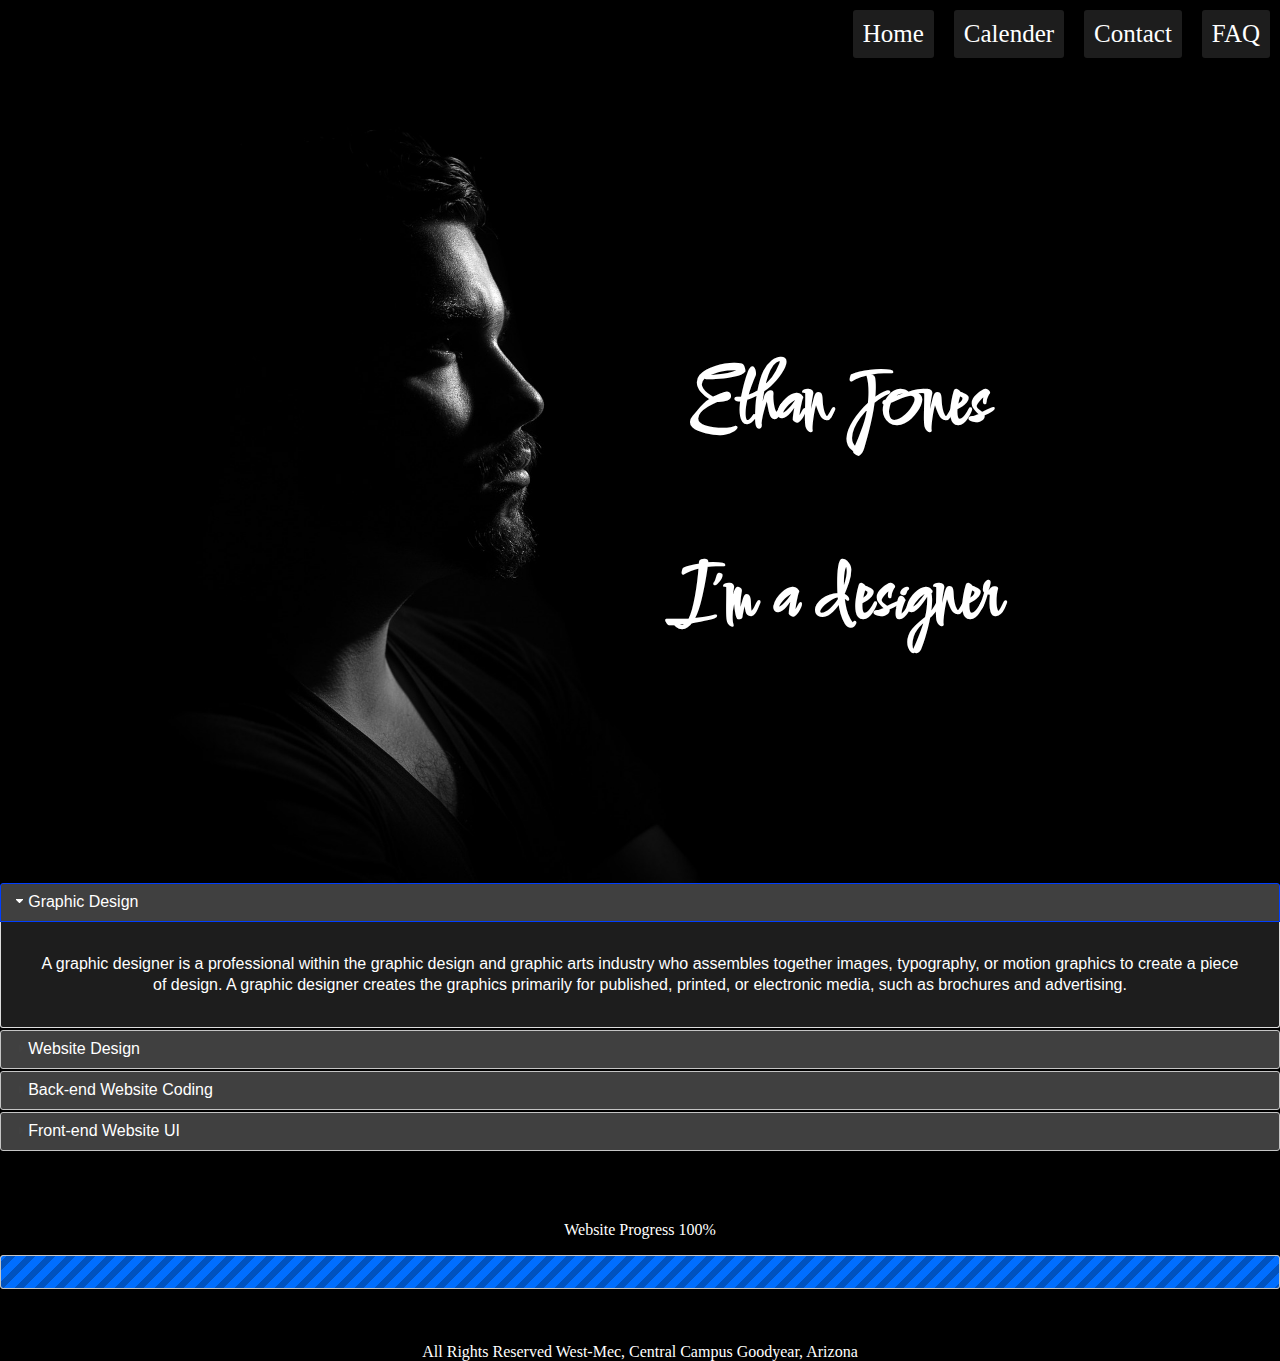
<file: index.html>
<!DOCTYPE html>
<html lang="en">
<head>
    <link rel="stylesheet" href="jquery-ui/jquery-ui.min.css">
    <link rel="stylesheet" href="jquery-ui/jquery-ui.structure.css">
    <link rel="stylesheet" href="jquery-ui/jquery-ui.theme.css">
    <link rel="stylesheet" href="jquery-ui/jquery-ui.css">
    <link rel="stylesheet" href="style.css">
    <link rel="preconnect" href="https://fonts.googleapis.com">
    <link rel="preconnect" href="https://fonts.gstatic.com" crossorigin>
    <link href="https://fonts.googleapis.com/css2?family=Comforter&display=swap" rel="stylesheet">
    <meta charset="UTF-8">
    <meta http-equiv="X-UA-Compatible" content="IE=edge">
    <meta name="viewport" content="width=device-width, initial-scale=1.0">
    <title>jQuery Practice Portfolio</title>
</head>
<body>
    <nav>
        <div class="flex-container">
            <div>Home</div>
            <div>Calender</div>
            <a href="second.html" target="_blank">Contact</a>
            <a href="third.html" target="_blank">FAQ</a>
        </div>
    </nav>

    <header>
        <img id="headerimg" src="man.jpg"/>
        <h1 id="heading1">I'm a designer</h1>
        <h2 id="heading2">Ethan Jones</h2>
    </header>

    <!--jQuery Accordion Widget-->
    <section id="sect">
        <div id="accordion">
            <h3 class="subheading">Graphic Design</h3>
            <div class="acbody">
              <p>
                A graphic designer is a professional within the graphic design and graphic arts industry who assembles together images, typography, or motion graphics to create a piece of design. A graphic designer creates the graphics primarily for published, printed, or electronic media, such as brochures and advertising.
              </p>
            </div>
            <h3 class="subheading">Website Design</h3>
            <div class="acbody">
              <p>
                Web design encompasses many different skills and disciplines in the production and maintenance of websites. The different areas of web design include web graphic design; user interface design; authoring, including standardised code and proprietary software; user experience design; and search engine optimization.
              </p>
            </div>
            <h3 class="subheading">Back-end Website Coding</h3>
            <div class="acbody">
              <p>
                The back-end is the code that runs on the server, that receives requests from the clients, and contains the logic to send the appropriate data back to the client. The back-end also includes the database, which will persistently store all of the data for the application.
              </p>
            </div>
            <h3 class="subheading">Front-end Website UI</h3>
            <div class="acbody">
              <p>
                Front-end web development is the development of the graphical user interface of a website, through the use of HTML, CSS, and JavaScript, so that users can view and interact with that website.
              </p>
            </div>
          </div>
    </section>
    
    <br>
    <br>
    <br>

    <p>Website Progress 100%</p>
    <div id="progressbar"></div>

    <br>
    <br>
    <br>
    
    <footer>All Rights Reserved
      West-Mec, Central Campus
      Goodyear, Arizona
    </footer>

</body>

<script src="js/jquery-3.6.0.js"></script>
  <script src="jquery-ui/jquery-ui.js"></script>
  <script>
  $( function() {
    $( "#accordion" ).accordion();
  } );

  $( function() {
    $( "#progressbar" ).progressbar({
      value: false
    });
  } );
  </script>
</html>
</file>
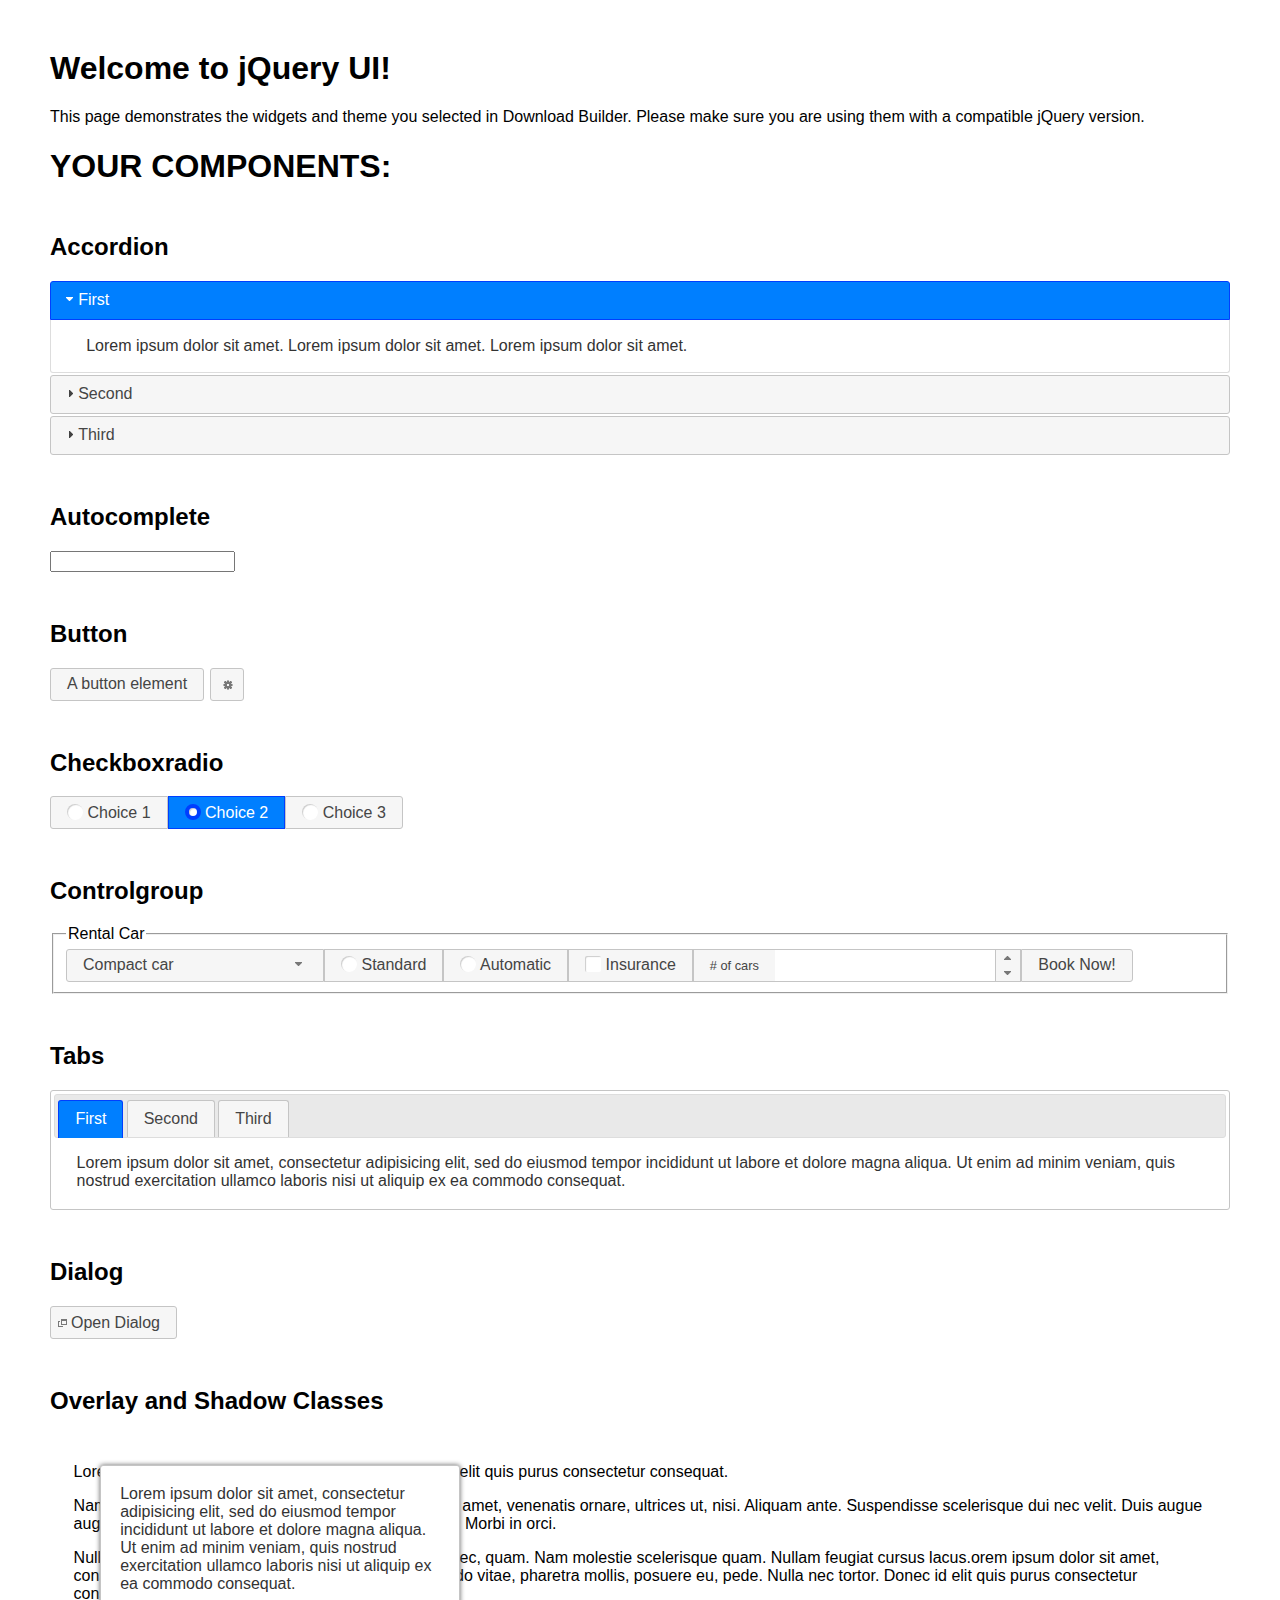
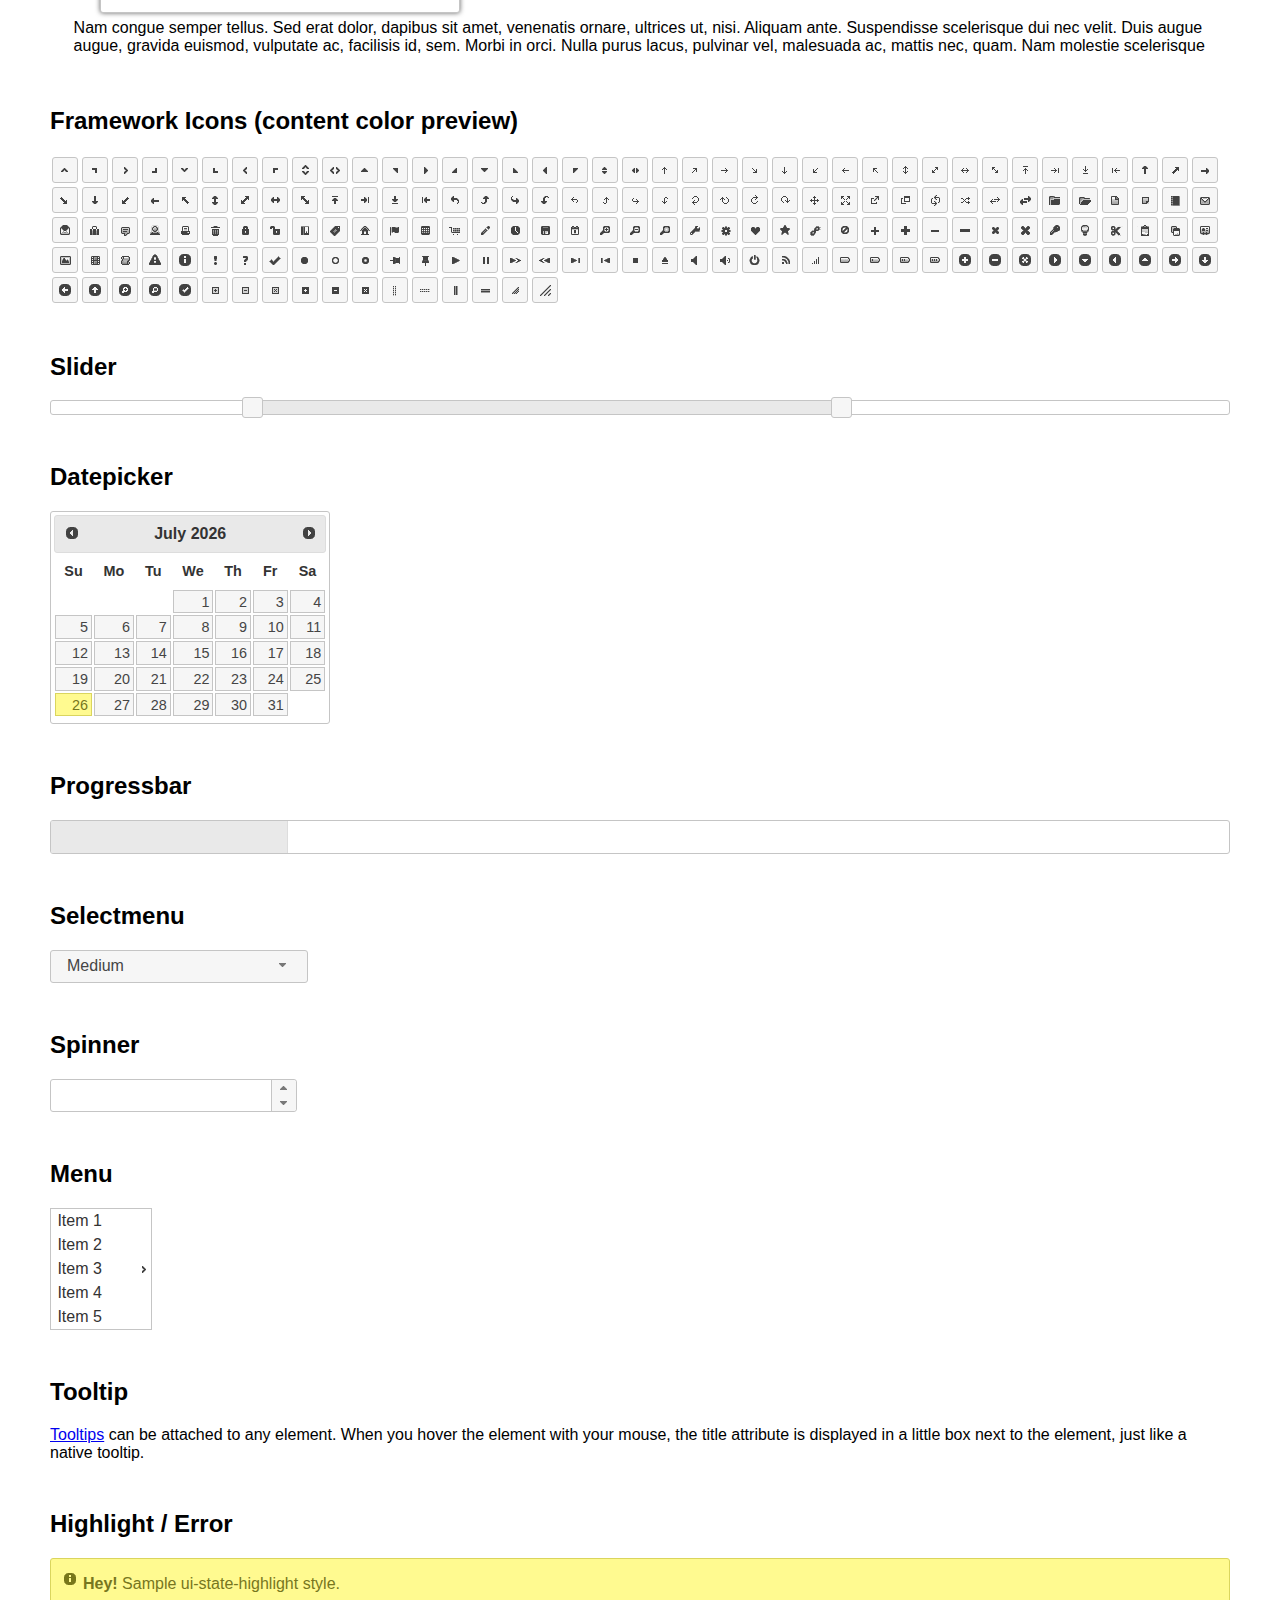
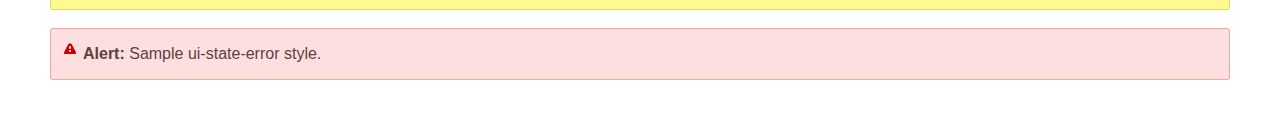
<file: jquery-ui/index.html>
<!doctype html>
<html lang="us">
<head>
	<meta charset="utf-8">
	<title>jQuery UI Example Page</title>
	<link href="jquery-ui.css" rel="stylesheet">
	<style>
	body{
		font-family: "Trebuchet MS", sans-serif;
		margin: 50px;
	}
	.demoHeaders {
		margin-top: 2em;
	}
	#dialog-link {
		padding: .4em 1em .4em 20px;
		text-decoration: none;
		position: relative;
	}
	#dialog-link span.ui-icon {
		margin: 0 5px 0 0;
		position: absolute;
		left: .2em;
		top: 50%;
		margin-top: -8px;
	}
	#icons {
		margin: 0;
		padding: 0;
	}
	#icons li {
		margin: 2px;
		position: relative;
		padding: 4px 0;
		cursor: pointer;
		float: left;
		list-style: none;
	}
	#icons span.ui-icon {
		float: left;
		margin: 0 4px;
	}
	.fakewindowcontain .ui-widget-overlay {
		position: absolute;
	}
	select {
		width: 200px;
	}
	</style>
</head>
<body>

<h1>Welcome to jQuery UI!</h1>

<div class="ui-widget">
	<p>This page demonstrates the widgets and theme you selected in Download Builder. Please make sure you are using them with a compatible jQuery version.</p>
</div>

<h1>YOUR COMPONENTS:</h1>

<!-- Accordion -->
<h2 class="demoHeaders">Accordion</h2>
<div id="accordion">
	<h3>First</h3>
	<div>Lorem ipsum dolor sit amet. Lorem ipsum dolor sit amet. Lorem ipsum dolor sit amet.</div>
	<h3>Second</h3>
	<div>Phasellus mattis tincidunt nibh.</div>
	<h3>Third</h3>
	<div>Nam dui erat, auctor a, dignissim quis.</div>
</div>

<!-- Autocomplete -->
<h2 class="demoHeaders">Autocomplete</h2>
<div>
	<input id="autocomplete" title="type &quot;a&quot;">
</div>

<!-- Button -->
<h2 class="demoHeaders">Button</h2>
<button id="button">A button element</button>
<button id="button-icon">An icon-only button</button>

<!-- Checkboxradio -->
<h2 class="demoHeaders">Checkboxradio</h2>
<form style="margin-top: 1em;">
	<div id="radioset">
		<input type="radio" id="radio1" name="radio"><label for="radio1">Choice 1</label>
		<input type="radio" id="radio2" name="radio" checked="checked"><label for="radio2">Choice 2</label>
		<input type="radio" id="radio3" name="radio"><label for="radio3">Choice 3</label>
	</div>
</form>

<!-- Controlgroup -->
<h2 class="demoHeaders">Controlgroup</h2>
<fieldset>
	<legend>Rental Car</legend>
	<div id="controlgroup">
		<select id="car-type">
			<option>Compact car</option>
			<option>Midsize car</option>
			<option>Full size car</option>
			<option>SUV</option>
			<option>Luxury</option>
			<option>Truck</option>
			<option>Van</option>
		</select>
		<label for="transmission-standard">Standard</label>
		<input type="radio" name="transmission" id="transmission-standard">
		<label for="transmission-automatic">Automatic</label>
		<input type="radio" name="transmission" id="transmission-automatic">
		<label for="insurance">Insurance</label>
		<input type="checkbox" name="insurance" id="insurance">
		<label for="horizontal-spinner" class="ui-controlgroup-label"># of cars</label>
		<input id="horizontal-spinner" class="ui-spinner-input">
		<button>Book Now!</button>
	</div>
</fieldset>

<!-- Tabs -->
<h2 class="demoHeaders">Tabs</h2>
<div id="tabs">
	<ul>
		<li><a href="#tabs-1">First</a></li>
		<li><a href="#tabs-2">Second</a></li>
		<li><a href="#tabs-3">Third</a></li>
	</ul>
	<div id="tabs-1">Lorem ipsum dolor sit amet, consectetur adipisicing elit, sed do eiusmod tempor incididunt ut labore et dolore magna aliqua. Ut enim ad minim veniam, quis nostrud exercitation ullamco laboris nisi ut aliquip ex ea commodo consequat.</div>
	<div id="tabs-2">Phasellus mattis tincidunt nibh. Cras orci urna, blandit id, pretium vel, aliquet ornare, felis. Maecenas scelerisque sem non nisl. Fusce sed lorem in enim dictum bibendum.</div>
	<div id="tabs-3">Nam dui erat, auctor a, dignissim quis, sollicitudin eu, felis. Pellentesque nisi urna, interdum eget, sagittis et, consequat vestibulum, lacus. Mauris porttitor ullamcorper augue.</div>
</div>

<h2 class="demoHeaders">Dialog</h2>
<p>
	<button id="dialog-link" class="ui-button ui-corner-all ui-widget">
		<span class="ui-icon ui-icon-newwin"></span>Open Dialog
	</button>
</p>

<h2 class="demoHeaders">Overlay and Shadow Classes</h2>
<div style="position: relative; width: 96%; height: 200px; padding:1% 2%; overflow:hidden;" class="fakewindowcontain">
	<p>Lorem ipsum dolor sit amet,  Nulla nec tortor. Donec id elit quis purus consectetur consequat. </p><p>Nam congue semper tellus. Sed erat dolor, dapibus sit amet, venenatis ornare, ultrices ut, nisi. Aliquam ante. Suspendisse scelerisque dui nec velit. Duis augue augue, gravida euismod, vulputate ac, facilisis id, sem. Morbi in orci. </p><p>Nulla purus lacus, pulvinar vel, malesuada ac, mattis nec, quam. Nam molestie scelerisque quam. Nullam feugiat cursus lacus.orem ipsum dolor sit amet, consectetur adipiscing elit. Donec libero risus, commodo vitae, pharetra mollis, posuere eu, pede. Nulla nec tortor. Donec id elit quis purus consectetur consequat. </p><p>Nam congue semper tellus. Sed erat dolor, dapibus sit amet, venenatis ornare, ultrices ut, nisi. Aliquam ante. Suspendisse scelerisque dui nec velit. Duis augue augue, gravida euismod, vulputate ac, facilisis id, sem. Morbi in orci. Nulla purus lacus, pulvinar vel, malesuada ac, mattis nec, quam. Nam molestie scelerisque quam. </p><p>Nullam feugiat cursus lacus.orem ipsum dolor sit amet, consectetur adipiscing elit. Donec libero risus, commodo vitae, pharetra mollis, posuere eu, pede. Nulla nec tortor. Donec id elit quis purus consectetur consequat. Nam congue semper tellus. Sed erat dolor, dapibus sit amet, venenatis ornare, ultrices ut, nisi. Aliquam ante. </p><p>Suspendisse scelerisque dui nec velit. Duis augue augue, gravida euismod, vulputate ac, facilisis id, sem. Morbi in orci. Nulla purus lacus, pulvinar vel, malesuada ac, mattis nec, quam. Nam molestie scelerisque quam. Nullam feugiat cursus lacus.orem ipsum dolor sit amet, consectetur adipiscing elit. Donec libero risus, commodo vitae, pharetra mollis, posuere eu, pede. Nulla nec tortor. Donec id elit quis purus consectetur consequat. Nam congue semper tellus. Sed erat dolor, dapibus sit amet, venenatis ornare, ultrices ut, nisi. </p>

	<!-- ui-dialog -->
	<div class="ui-widget-overlay ui-front"></div>
	<div style="position: absolute; width: 320px; left: 50px; top: 30px; padding: 1.2em" class="ui-widget ui-front ui-widget-content ui-corner-all ui-widget-shadow">
		Lorem ipsum dolor sit amet, consectetur adipisicing elit, sed do eiusmod tempor incididunt ut labore et dolore magna aliqua. Ut enim ad minim veniam, quis nostrud exercitation ullamco laboris nisi ut aliquip ex ea commodo consequat.
	</div>

</div>

<!-- ui-dialog -->
<div id="dialog" title="Dialog Title">
	<p>Lorem ipsum dolor sit amet, consectetur adipisicing elit, sed do eiusmod tempor incididunt ut labore et dolore magna aliqua. Ut enim ad minim veniam, quis nostrud exercitation ullamco laboris nisi ut aliquip ex ea commodo consequat.</p>
</div>


<h2 class="demoHeaders">Framework Icons (content color preview)</h2>
<ul id="icons" class="ui-widget ui-helper-clearfix">
	<li class="ui-state-default ui-corner-all" title=".ui-icon-caret-1-n"><span class="ui-icon ui-icon-caret-1-n"></span></li>
	<li class="ui-state-default ui-corner-all" title=".ui-icon-caret-1-ne"><span class="ui-icon ui-icon-caret-1-ne"></span></li>
	<li class="ui-state-default ui-corner-all" title=".ui-icon-caret-1-e"><span class="ui-icon ui-icon-caret-1-e"></span></li>
	<li class="ui-state-default ui-corner-all" title=".ui-icon-caret-1-se"><span class="ui-icon ui-icon-caret-1-se"></span></li>
	<li class="ui-state-default ui-corner-all" title=".ui-icon-caret-1-s"><span class="ui-icon ui-icon-caret-1-s"></span></li>
	<li class="ui-state-default ui-corner-all" title=".ui-icon-caret-1-sw"><span class="ui-icon ui-icon-caret-1-sw"></span></li>
	<li class="ui-state-default ui-corner-all" title=".ui-icon-caret-1-w"><span class="ui-icon ui-icon-caret-1-w"></span></li>
	<li class="ui-state-default ui-corner-all" title=".ui-icon-caret-1-nw"><span class="ui-icon ui-icon-caret-1-nw"></span></li>
	<li class="ui-state-default ui-corner-all" title=".ui-icon-caret-2-n-s"><span class="ui-icon ui-icon-caret-2-n-s"></span></li>
	<li class="ui-state-default ui-corner-all" title=".ui-icon-caret-2-e-w"><span class="ui-icon ui-icon-caret-2-e-w"></span></li>
	<li class="ui-state-default ui-corner-all" title=".ui-icon-triangle-1-n"><span class="ui-icon ui-icon-triangle-1-n"></span></li>
	<li class="ui-state-default ui-corner-all" title=".ui-icon-triangle-1-ne"><span class="ui-icon ui-icon-triangle-1-ne"></span></li>
	<li class="ui-state-default ui-corner-all" title=".ui-icon-triangle-1-e"><span class="ui-icon ui-icon-triangle-1-e"></span></li>
	<li class="ui-state-default ui-corner-all" title=".ui-icon-triangle-1-se"><span class="ui-icon ui-icon-triangle-1-se"></span></li>
	<li class="ui-state-default ui-corner-all" title=".ui-icon-triangle-1-s"><span class="ui-icon ui-icon-triangle-1-s"></span></li>
	<li class="ui-state-default ui-corner-all" title=".ui-icon-triangle-1-sw"><span class="ui-icon ui-icon-triangle-1-sw"></span></li>
	<li class="ui-state-default ui-corner-all" title=".ui-icon-triangle-1-w"><span class="ui-icon ui-icon-triangle-1-w"></span></li>
	<li class="ui-state-default ui-corner-all" title=".ui-icon-triangle-1-nw"><span class="ui-icon ui-icon-triangle-1-nw"></span></li>
	<li class="ui-state-default ui-corner-all" title=".ui-icon-triangle-2-n-s"><span class="ui-icon ui-icon-triangle-2-n-s"></span></li>
	<li class="ui-state-default ui-corner-all" title=".ui-icon-triangle-2-e-w"><span class="ui-icon ui-icon-triangle-2-e-w"></span></li>
	<li class="ui-state-default ui-corner-all" title=".ui-icon-arrow-1-n"><span class="ui-icon ui-icon-arrow-1-n"></span></li>
	<li class="ui-state-default ui-corner-all" title=".ui-icon-arrow-1-ne"><span class="ui-icon ui-icon-arrow-1-ne"></span></li>
	<li class="ui-state-default ui-corner-all" title=".ui-icon-arrow-1-e"><span class="ui-icon ui-icon-arrow-1-e"></span></li>
	<li class="ui-state-default ui-corner-all" title=".ui-icon-arrow-1-se"><span class="ui-icon ui-icon-arrow-1-se"></span></li>
	<li class="ui-state-default ui-corner-all" title=".ui-icon-arrow-1-s"><span class="ui-icon ui-icon-arrow-1-s"></span></li>
	<li class="ui-state-default ui-corner-all" title=".ui-icon-arrow-1-sw"><span class="ui-icon ui-icon-arrow-1-sw"></span></li>
	<li class="ui-state-default ui-corner-all" title=".ui-icon-arrow-1-w"><span class="ui-icon ui-icon-arrow-1-w"></span></li>
	<li class="ui-state-default ui-corner-all" title=".ui-icon-arrow-1-nw"><span class="ui-icon ui-icon-arrow-1-nw"></span></li>
	<li class="ui-state-default ui-corner-all" title=".ui-icon-arrow-2-n-s"><span class="ui-icon ui-icon-arrow-2-n-s"></span></li>
	<li class="ui-state-default ui-corner-all" title=".ui-icon-arrow-2-ne-sw"><span class="ui-icon ui-icon-arrow-2-ne-sw"></span></li>
	<li class="ui-state-default ui-corner-all" title=".ui-icon-arrow-2-e-w"><span class="ui-icon ui-icon-arrow-2-e-w"></span></li>
	<li class="ui-state-default ui-corner-all" title=".ui-icon-arrow-2-se-nw"><span class="ui-icon ui-icon-arrow-2-se-nw"></span></li>
	<li class="ui-state-default ui-corner-all" title=".ui-icon-arrowstop-1-n"><span class="ui-icon ui-icon-arrowstop-1-n"></span></li>
	<li class="ui-state-default ui-corner-all" title=".ui-icon-arrowstop-1-e"><span class="ui-icon ui-icon-arrowstop-1-e"></span></li>
	<li class="ui-state-default ui-corner-all" title=".ui-icon-arrowstop-1-s"><span class="ui-icon ui-icon-arrowstop-1-s"></span></li>
	<li class="ui-state-default ui-corner-all" title=".ui-icon-arrowstop-1-w"><span class="ui-icon ui-icon-arrowstop-1-w"></span></li>
	<li class="ui-state-default ui-corner-all" title=".ui-icon-arrowthick-1-n"><span class="ui-icon ui-icon-arrowthick-1-n"></span></li>
	<li class="ui-state-default ui-corner-all" title=".ui-icon-arrowthick-1-ne"><span class="ui-icon ui-icon-arrowthick-1-ne"></span></li>
	<li class="ui-state-default ui-corner-all" title=".ui-icon-arrowthick-1-e"><span class="ui-icon ui-icon-arrowthick-1-e"></span></li>
	<li class="ui-state-default ui-corner-all" title=".ui-icon-arrowthick-1-se"><span class="ui-icon ui-icon-arrowthick-1-se"></span></li>
	<li class="ui-state-default ui-corner-all" title=".ui-icon-arrowthick-1-s"><span class="ui-icon ui-icon-arrowthick-1-s"></span></li>
	<li class="ui-state-default ui-corner-all" title=".ui-icon-arrowthick-1-sw"><span class="ui-icon ui-icon-arrowthick-1-sw"></span></li>
	<li class="ui-state-default ui-corner-all" title=".ui-icon-arrowthick-1-w"><span class="ui-icon ui-icon-arrowthick-1-w"></span></li>
	<li class="ui-state-default ui-corner-all" title=".ui-icon-arrowthick-1-nw"><span class="ui-icon ui-icon-arrowthick-1-nw"></span></li>
	<li class="ui-state-default ui-corner-all" title=".ui-icon-arrowthick-2-n-s"><span class="ui-icon ui-icon-arrowthick-2-n-s"></span></li>
	<li class="ui-state-default ui-corner-all" title=".ui-icon-arrowthick-2-ne-sw"><span class="ui-icon ui-icon-arrowthick-2-ne-sw"></span></li>
	<li class="ui-state-default ui-corner-all" title=".ui-icon-arrowthick-2-e-w"><span class="ui-icon ui-icon-arrowthick-2-e-w"></span></li>
	<li class="ui-state-default ui-corner-all" title=".ui-icon-arrowthick-2-se-nw"><span class="ui-icon ui-icon-arrowthick-2-se-nw"></span></li>
	<li class="ui-state-default ui-corner-all" title=".ui-icon-arrowthickstop-1-n"><span class="ui-icon ui-icon-arrowthickstop-1-n"></span></li>
	<li class="ui-state-default ui-corner-all" title=".ui-icon-arrowthickstop-1-e"><span class="ui-icon ui-icon-arrowthickstop-1-e"></span></li>
	<li class="ui-state-default ui-corner-all" title=".ui-icon-arrowthickstop-1-s"><span class="ui-icon ui-icon-arrowthickstop-1-s"></span></li>
	<li class="ui-state-default ui-corner-all" title=".ui-icon-arrowthickstop-1-w"><span class="ui-icon ui-icon-arrowthickstop-1-w"></span></li>
	<li class="ui-state-default ui-corner-all" title=".ui-icon-arrowreturnthick-1-w"><span class="ui-icon ui-icon-arrowreturnthick-1-w"></span></li>
	<li class="ui-state-default ui-corner-all" title=".ui-icon-arrowreturnthick-1-n"><span class="ui-icon ui-icon-arrowreturnthick-1-n"></span></li>
	<li class="ui-state-default ui-corner-all" title=".ui-icon-arrowreturnthick-1-e"><span class="ui-icon ui-icon-arrowreturnthick-1-e"></span></li>
	<li class="ui-state-default ui-corner-all" title=".ui-icon-arrowreturnthick-1-s"><span class="ui-icon ui-icon-arrowreturnthick-1-s"></span></li>
	<li class="ui-state-default ui-corner-all" title=".ui-icon-arrowreturn-1-w"><span class="ui-icon ui-icon-arrowreturn-1-w"></span></li>
	<li class="ui-state-default ui-corner-all" title=".ui-icon-arrowreturn-1-n"><span class="ui-icon ui-icon-arrowreturn-1-n"></span></li>
	<li class="ui-state-default ui-corner-all" title=".ui-icon-arrowreturn-1-e"><span class="ui-icon ui-icon-arrowreturn-1-e"></span></li>
	<li class="ui-state-default ui-corner-all" title=".ui-icon-arrowreturn-1-s"><span class="ui-icon ui-icon-arrowreturn-1-s"></span></li>
	<li class="ui-state-default ui-corner-all" title=".ui-icon-arrowrefresh-1-w"><span class="ui-icon ui-icon-arrowrefresh-1-w"></span></li>
	<li class="ui-state-default ui-corner-all" title=".ui-icon-arrowrefresh-1-n"><span class="ui-icon ui-icon-arrowrefresh-1-n"></span></li>
	<li class="ui-state-default ui-corner-all" title=".ui-icon-arrowrefresh-1-e"><span class="ui-icon ui-icon-arrowrefresh-1-e"></span></li>
	<li class="ui-state-default ui-corner-all" title=".ui-icon-arrowrefresh-1-s"><span class="ui-icon ui-icon-arrowrefresh-1-s"></span></li>
	<li class="ui-state-default ui-corner-all" title=".ui-icon-arrow-4"><span class="ui-icon ui-icon-arrow-4"></span></li>
	<li class="ui-state-default ui-corner-all" title=".ui-icon-arrow-4-diag"><span class="ui-icon ui-icon-arrow-4-diag"></span></li>
	<li class="ui-state-default ui-corner-all" title=".ui-icon-extlink"><span class="ui-icon ui-icon-extlink"></span></li>
	<li class="ui-state-default ui-corner-all" title=".ui-icon-newwin"><span class="ui-icon ui-icon-newwin"></span></li>
	<li class="ui-state-default ui-corner-all" title=".ui-icon-refresh"><span class="ui-icon ui-icon-refresh"></span></li>
	<li class="ui-state-default ui-corner-all" title=".ui-icon-shuffle"><span class="ui-icon ui-icon-shuffle"></span></li>
	<li class="ui-state-default ui-corner-all" title=".ui-icon-transfer-e-w"><span class="ui-icon ui-icon-transfer-e-w"></span></li>
	<li class="ui-state-default ui-corner-all" title=".ui-icon-transferthick-e-w"><span class="ui-icon ui-icon-transferthick-e-w"></span></li>
	<li class="ui-state-default ui-corner-all" title=".ui-icon-folder-collapsed"><span class="ui-icon ui-icon-folder-collapsed"></span></li>
	<li class="ui-state-default ui-corner-all" title=".ui-icon-folder-open"><span class="ui-icon ui-icon-folder-open"></span></li>
	<li class="ui-state-default ui-corner-all" title=".ui-icon-document"><span class="ui-icon ui-icon-document"></span></li>
	<li class="ui-state-default ui-corner-all" title=".ui-icon-document-b"><span class="ui-icon ui-icon-document-b"></span></li>
	<li class="ui-state-default ui-corner-all" title=".ui-icon-note"><span class="ui-icon ui-icon-note"></span></li>
	<li class="ui-state-default ui-corner-all" title=".ui-icon-mail-closed"><span class="ui-icon ui-icon-mail-closed"></span></li>
	<li class="ui-state-default ui-corner-all" title=".ui-icon-mail-open"><span class="ui-icon ui-icon-mail-open"></span></li>
	<li class="ui-state-default ui-corner-all" title=".ui-icon-suitcase"><span class="ui-icon ui-icon-suitcase"></span></li>
	<li class="ui-state-default ui-corner-all" title=".ui-icon-comment"><span class="ui-icon ui-icon-comment"></span></li>
	<li class="ui-state-default ui-corner-all" title=".ui-icon-person"><span class="ui-icon ui-icon-person"></span></li>
	<li class="ui-state-default ui-corner-all" title=".ui-icon-print"><span class="ui-icon ui-icon-print"></span></li>
	<li class="ui-state-default ui-corner-all" title=".ui-icon-trash"><span class="ui-icon ui-icon-trash"></span></li>
	<li class="ui-state-default ui-corner-all" title=".ui-icon-locked"><span class="ui-icon ui-icon-locked"></span></li>
	<li class="ui-state-default ui-corner-all" title=".ui-icon-unlocked"><span class="ui-icon ui-icon-unlocked"></span></li>
	<li class="ui-state-default ui-corner-all" title=".ui-icon-bookmark"><span class="ui-icon ui-icon-bookmark"></span></li>
	<li class="ui-state-default ui-corner-all" title=".ui-icon-tag"><span class="ui-icon ui-icon-tag"></span></li>
	<li class="ui-state-default ui-corner-all" title=".ui-icon-home"><span class="ui-icon ui-icon-home"></span></li>
	<li class="ui-state-default ui-corner-all" title=".ui-icon-flag"><span class="ui-icon ui-icon-flag"></span></li>
	<li class="ui-state-default ui-corner-all" title=".ui-icon-calculator"><span class="ui-icon ui-icon-calculator"></span></li>
	<li class="ui-state-default ui-corner-all" title=".ui-icon-cart"><span class="ui-icon ui-icon-cart"></span></li>
	<li class="ui-state-default ui-corner-all" title=".ui-icon-pencil"><span class="ui-icon ui-icon-pencil"></span></li>
	<li class="ui-state-default ui-corner-all" title=".ui-icon-clock"><span class="ui-icon ui-icon-clock"></span></li>
	<li class="ui-state-default ui-corner-all" title=".ui-icon-disk"><span class="ui-icon ui-icon-disk"></span></li>
	<li class="ui-state-default ui-corner-all" title=".ui-icon-calendar"><span class="ui-icon ui-icon-calendar"></span></li>
	<li class="ui-state-default ui-corner-all" title=".ui-icon-zoomin"><span class="ui-icon ui-icon-zoomin"></span></li>
	<li class="ui-state-default ui-corner-all" title=".ui-icon-zoomout"><span class="ui-icon ui-icon-zoomout"></span></li>
	<li class="ui-state-default ui-corner-all" title=".ui-icon-search"><span class="ui-icon ui-icon-search"></span></li>
	<li class="ui-state-default ui-corner-all" title=".ui-icon-wrench"><span class="ui-icon ui-icon-wrench"></span></li>
	<li class="ui-state-default ui-corner-all" title=".ui-icon-gear"><span class="ui-icon ui-icon-gear"></span></li>
	<li class="ui-state-default ui-corner-all" title=".ui-icon-heart"><span class="ui-icon ui-icon-heart"></span></li>
	<li class="ui-state-default ui-corner-all" title=".ui-icon-star"><span class="ui-icon ui-icon-star"></span></li>
	<li class="ui-state-default ui-corner-all" title=".ui-icon-link"><span class="ui-icon ui-icon-link"></span></li>
	<li class="ui-state-default ui-corner-all" title=".ui-icon-cancel"><span class="ui-icon ui-icon-cancel"></span></li>
	<li class="ui-state-default ui-corner-all" title=".ui-icon-plus"><span class="ui-icon ui-icon-plus"></span></li>
	<li class="ui-state-default ui-corner-all" title=".ui-icon-plusthick"><span class="ui-icon ui-icon-plusthick"></span></li>
	<li class="ui-state-default ui-corner-all" title=".ui-icon-minus"><span class="ui-icon ui-icon-minus"></span></li>
	<li class="ui-state-default ui-corner-all" title=".ui-icon-minusthick"><span class="ui-icon ui-icon-minusthick"></span></li>
	<li class="ui-state-default ui-corner-all" title=".ui-icon-close"><span class="ui-icon ui-icon-close"></span></li>
	<li class="ui-state-default ui-corner-all" title=".ui-icon-closethick"><span class="ui-icon ui-icon-closethick"></span></li>
	<li class="ui-state-default ui-corner-all" title=".ui-icon-key"><span class="ui-icon ui-icon-key"></span></li>
	<li class="ui-state-default ui-corner-all" title=".ui-icon-lightbulb"><span class="ui-icon ui-icon-lightbulb"></span></li>
	<li class="ui-state-default ui-corner-all" title=".ui-icon-scissors"><span class="ui-icon ui-icon-scissors"></span></li>
	<li class="ui-state-default ui-corner-all" title=".ui-icon-clipboard"><span class="ui-icon ui-icon-clipboard"></span></li>
	<li class="ui-state-default ui-corner-all" title=".ui-icon-copy"><span class="ui-icon ui-icon-copy"></span></li>
	<li class="ui-state-default ui-corner-all" title=".ui-icon-contact"><span class="ui-icon ui-icon-contact"></span></li>
	<li class="ui-state-default ui-corner-all" title=".ui-icon-image"><span class="ui-icon ui-icon-image"></span></li>
	<li class="ui-state-default ui-corner-all" title=".ui-icon-video"><span class="ui-icon ui-icon-video"></span></li>
	<li class="ui-state-default ui-corner-all" title=".ui-icon-script"><span class="ui-icon ui-icon-script"></span></li>
	<li class="ui-state-default ui-corner-all" title=".ui-icon-alert"><span class="ui-icon ui-icon-alert"></span></li>
	<li class="ui-state-default ui-corner-all" title=".ui-icon-info"><span class="ui-icon ui-icon-info"></span></li>
	<li class="ui-state-default ui-corner-all" title=".ui-icon-notice"><span class="ui-icon ui-icon-notice"></span></li>
	<li class="ui-state-default ui-corner-all" title=".ui-icon-help"><span class="ui-icon ui-icon-help"></span></li>
	<li class="ui-state-default ui-corner-all" title=".ui-icon-check"><span class="ui-icon ui-icon-check"></span></li>
	<li class="ui-state-default ui-corner-all" title=".ui-icon-bullet"><span class="ui-icon ui-icon-bullet"></span></li>
	<li class="ui-state-default ui-corner-all" title=".ui-icon-radio-off"><span class="ui-icon ui-icon-radio-off"></span></li>
	<li class="ui-state-default ui-corner-all" title=".ui-icon-radio-on"><span class="ui-icon ui-icon-radio-on"></span></li>
	<li class="ui-state-default ui-corner-all" title=".ui-icon-pin-w"><span class="ui-icon ui-icon-pin-w"></span></li>
	<li class="ui-state-default ui-corner-all" title=".ui-icon-pin-s"><span class="ui-icon ui-icon-pin-s"></span></li>
	<li class="ui-state-default ui-corner-all" title=".ui-icon-play"><span class="ui-icon ui-icon-play"></span></li>
	<li class="ui-state-default ui-corner-all" title=".ui-icon-pause"><span class="ui-icon ui-icon-pause"></span></li>
	<li class="ui-state-default ui-corner-all" title=".ui-icon-seek-next"><span class="ui-icon ui-icon-seek-next"></span></li>
	<li class="ui-state-default ui-corner-all" title=".ui-icon-seek-prev"><span class="ui-icon ui-icon-seek-prev"></span></li>
	<li class="ui-state-default ui-corner-all" title=".ui-icon-seek-end"><span class="ui-icon ui-icon-seek-end"></span></li>
	<li class="ui-state-default ui-corner-all" title=".ui-icon-seek-first"><span class="ui-icon ui-icon-seek-first"></span></li>
	<li class="ui-state-default ui-corner-all" title=".ui-icon-stop"><span class="ui-icon ui-icon-stop"></span></li>
	<li class="ui-state-default ui-corner-all" title=".ui-icon-eject"><span class="ui-icon ui-icon-eject"></span></li>
	<li class="ui-state-default ui-corner-all" title=".ui-icon-volume-off"><span class="ui-icon ui-icon-volume-off"></span></li>
	<li class="ui-state-default ui-corner-all" title=".ui-icon-volume-on"><span class="ui-icon ui-icon-volume-on"></span></li>
	<li class="ui-state-default ui-corner-all" title=".ui-icon-power"><span class="ui-icon ui-icon-power"></span></li>
	<li class="ui-state-default ui-corner-all" title=".ui-icon-signal-diag"><span class="ui-icon ui-icon-signal-diag"></span></li>
	<li class="ui-state-default ui-corner-all" title=".ui-icon-signal"><span class="ui-icon ui-icon-signal"></span></li>
	<li class="ui-state-default ui-corner-all" title=".ui-icon-battery-0"><span class="ui-icon ui-icon-battery-0"></span></li>
	<li class="ui-state-default ui-corner-all" title=".ui-icon-battery-1"><span class="ui-icon ui-icon-battery-1"></span></li>
	<li class="ui-state-default ui-corner-all" title=".ui-icon-battery-2"><span class="ui-icon ui-icon-battery-2"></span></li>
	<li class="ui-state-default ui-corner-all" title=".ui-icon-battery-3"><span class="ui-icon ui-icon-battery-3"></span></li>
	<li class="ui-state-default ui-corner-all" title=".ui-icon-circle-plus"><span class="ui-icon ui-icon-circle-plus"></span></li>
	<li class="ui-state-default ui-corner-all" title=".ui-icon-circle-minus"><span class="ui-icon ui-icon-circle-minus"></span></li>
	<li class="ui-state-default ui-corner-all" title=".ui-icon-circle-close"><span class="ui-icon ui-icon-circle-close"></span></li>
	<li class="ui-state-default ui-corner-all" title=".ui-icon-circle-triangle-e"><span class="ui-icon ui-icon-circle-triangle-e"></span></li>
	<li class="ui-state-default ui-corner-all" title=".ui-icon-circle-triangle-s"><span class="ui-icon ui-icon-circle-triangle-s"></span></li>
	<li class="ui-state-default ui-corner-all" title=".ui-icon-circle-triangle-w"><span class="ui-icon ui-icon-circle-triangle-w"></span></li>
	<li class="ui-state-default ui-corner-all" title=".ui-icon-circle-triangle-n"><span class="ui-icon ui-icon-circle-triangle-n"></span></li>
	<li class="ui-state-default ui-corner-all" title=".ui-icon-circle-arrow-e"><span class="ui-icon ui-icon-circle-arrow-e"></span></li>
	<li class="ui-state-default ui-corner-all" title=".ui-icon-circle-arrow-s"><span class="ui-icon ui-icon-circle-arrow-s"></span></li>
	<li class="ui-state-default ui-corner-all" title=".ui-icon-circle-arrow-w"><span class="ui-icon ui-icon-circle-arrow-w"></span></li>
	<li class="ui-state-default ui-corner-all" title=".ui-icon-circle-arrow-n"><span class="ui-icon ui-icon-circle-arrow-n"></span></li>
	<li class="ui-state-default ui-corner-all" title=".ui-icon-circle-zoomin"><span class="ui-icon ui-icon-circle-zoomin"></span></li>
	<li class="ui-state-default ui-corner-all" title=".ui-icon-circle-zoomout"><span class="ui-icon ui-icon-circle-zoomout"></span></li>
	<li class="ui-state-default ui-corner-all" title=".ui-icon-circle-check"><span class="ui-icon ui-icon-circle-check"></span></li>
	<li class="ui-state-default ui-corner-all" title=".ui-icon-circlesmall-plus"><span class="ui-icon ui-icon-circlesmall-plus"></span></li>
	<li class="ui-state-default ui-corner-all" title=".ui-icon-circlesmall-minus"><span class="ui-icon ui-icon-circlesmall-minus"></span></li>
	<li class="ui-state-default ui-corner-all" title=".ui-icon-circlesmall-close"><span class="ui-icon ui-icon-circlesmall-close"></span></li>
	<li class="ui-state-default ui-corner-all" title=".ui-icon-squaresmall-plus"><span class="ui-icon ui-icon-squaresmall-plus"></span></li>
	<li class="ui-state-default ui-corner-all" title=".ui-icon-squaresmall-minus"><span class="ui-icon ui-icon-squaresmall-minus"></span></li>
	<li class="ui-state-default ui-corner-all" title=".ui-icon-squaresmall-close"><span class="ui-icon ui-icon-squaresmall-close"></span></li>
	<li class="ui-state-default ui-corner-all" title=".ui-icon-grip-dotted-vertical"><span class="ui-icon ui-icon-grip-dotted-vertical"></span></li>
	<li class="ui-state-default ui-corner-all" title=".ui-icon-grip-dotted-horizontal"><span class="ui-icon ui-icon-grip-dotted-horizontal"></span></li>
	<li class="ui-state-default ui-corner-all" title=".ui-icon-grip-solid-vertical"><span class="ui-icon ui-icon-grip-solid-vertical"></span></li>
	<li class="ui-state-default ui-corner-all" title=".ui-icon-grip-solid-horizontal"><span class="ui-icon ui-icon-grip-solid-horizontal"></span></li>
	<li class="ui-state-default ui-corner-all" title=".ui-icon-gripsmall-diagonal-se"><span class="ui-icon ui-icon-gripsmall-diagonal-se"></span></li>
	<li class="ui-state-default ui-corner-all" title=".ui-icon-grip-diagonal-se"><span class="ui-icon ui-icon-grip-diagonal-se"></span></li>
</ul>

<!-- Slider -->
<h2 class="demoHeaders">Slider</h2>
<div id="slider"></div>

<!-- Datepicker -->
<h2 class="demoHeaders">Datepicker</h2>
<div id="datepicker"></div>

<!-- Progressbar -->
<h2 class="demoHeaders">Progressbar</h2>
<div id="progressbar"></div>

<!-- Progressbar -->
<h2 class="demoHeaders">Selectmenu</h2>
<select id="selectmenu">
	<option>Slower</option>
	<option>Slow</option>
	<option selected="selected">Medium</option>
	<option>Fast</option>
	<option>Faster</option>
</select>

<!-- Spinner -->
<h2 class="demoHeaders">Spinner</h2>
<input id="spinner">

<!-- Menu -->
<h2 class="demoHeaders">Menu</h2>
<ul style="width:100px;" id="menu">
	<li><div>Item 1</div></li>
	<li><div>Item 2</div></li>
	<li><div>Item 3</div>
		<ul>
			<li><div>Item 3-1</div></li>
			<li><div>Item 3-2</div></li>
			<li><div>Item 3-3</div></li>
			<li><div>Item 3-4</div></li>
			<li><div>Item 3-5</div></li>
		</ul>
	</li>
	<li><div>Item 4</div></li>
	<li><div>Item 5</div></li>
</ul>

<!-- Tooltip -->
<h2 class="demoHeaders">Tooltip</h2>
<p id="tooltip">
	<a href="#" title="That&apos;s what this widget is">Tooltips</a> can be attached to any element. When you hover
the element with your mouse, the title attribute is displayed in a little box next to the element, just like a native tooltip.
</p>

<!-- Highlight / Error -->
<h2 class="demoHeaders">Highlight / Error</h2>
<div class="ui-widget">
	<div class="ui-state-highlight ui-corner-all" style="margin-top: 20px; padding: 0 .7em;">
		<p><span class="ui-icon ui-icon-info" style="float: left; margin-right: .3em;"></span>
		<strong>Hey!</strong> Sample ui-state-highlight style.</p>
	</div>
</div>
<br>
<div class="ui-widget">
	<div class="ui-state-error ui-corner-all" style="padding: 0 .7em;">
		<p><span class="ui-icon ui-icon-alert" style="float: left; margin-right: .3em;"></span>
		<strong>Alert:</strong> Sample ui-state-error style.</p>
	</div>
</div>

<script src="external/jquery/jquery.js"></script>
<script src="jquery-ui.js"></script>
<script>
$( "#accordion" ).accordion();

var availableTags = [
	"ActionScript",
	"AppleScript",
	"Asp",
	"BASIC",
	"C",
	"C++",
	"Clojure",
	"COBOL",
	"ColdFusion",
	"Erlang",
	"Fortran",
	"Groovy",
	"Haskell",
	"Java",
	"JavaScript",
	"Lisp",
	"Perl",
	"PHP",
	"Python",
	"Ruby",
	"Scala",
	"Scheme"
];
$( "#autocomplete" ).autocomplete({
	source: availableTags
});

$( "#button" ).button();
$( "#button-icon" ).button({
	icon: "ui-icon-gear",
	showLabel: false
});

$( "#radioset" ).buttonset();

$( "#controlgroup" ).controlgroup();

$( "#tabs" ).tabs();

$( "#dialog" ).dialog({
	autoOpen: false,
	width: 400,
	buttons: [
		{
			text: "Ok",
			click: function() {
				$( this ).dialog( "close" );
			}
		},
		{
			text: "Cancel",
			click: function() {
				$( this ).dialog( "close" );
			}
		}
	]
});

// Link to open the dialog
$( "#dialog-link" ).click(function( event ) {
	$( "#dialog" ).dialog( "open" );
	event.preventDefault();
});

$( "#datepicker" ).datepicker({
	inline: true
});

$( "#slider" ).slider({
	range: true,
	values: [ 17, 67 ]
});

$( "#progressbar" ).progressbar({
	value: 20
});

$( "#spinner" ).spinner();

$( "#menu" ).menu();

$( "#tooltip" ).tooltip();

$( "#selectmenu" ).selectmenu();

// Hover states on the static widgets
$( "#dialog-link, #icons li" ).hover(
	function() {
		$( this ).addClass( "ui-state-hover" );
	},
	function() {
		$( this ).removeClass( "ui-state-hover" );
	}
);
</script>
</body>
</html>
</file>
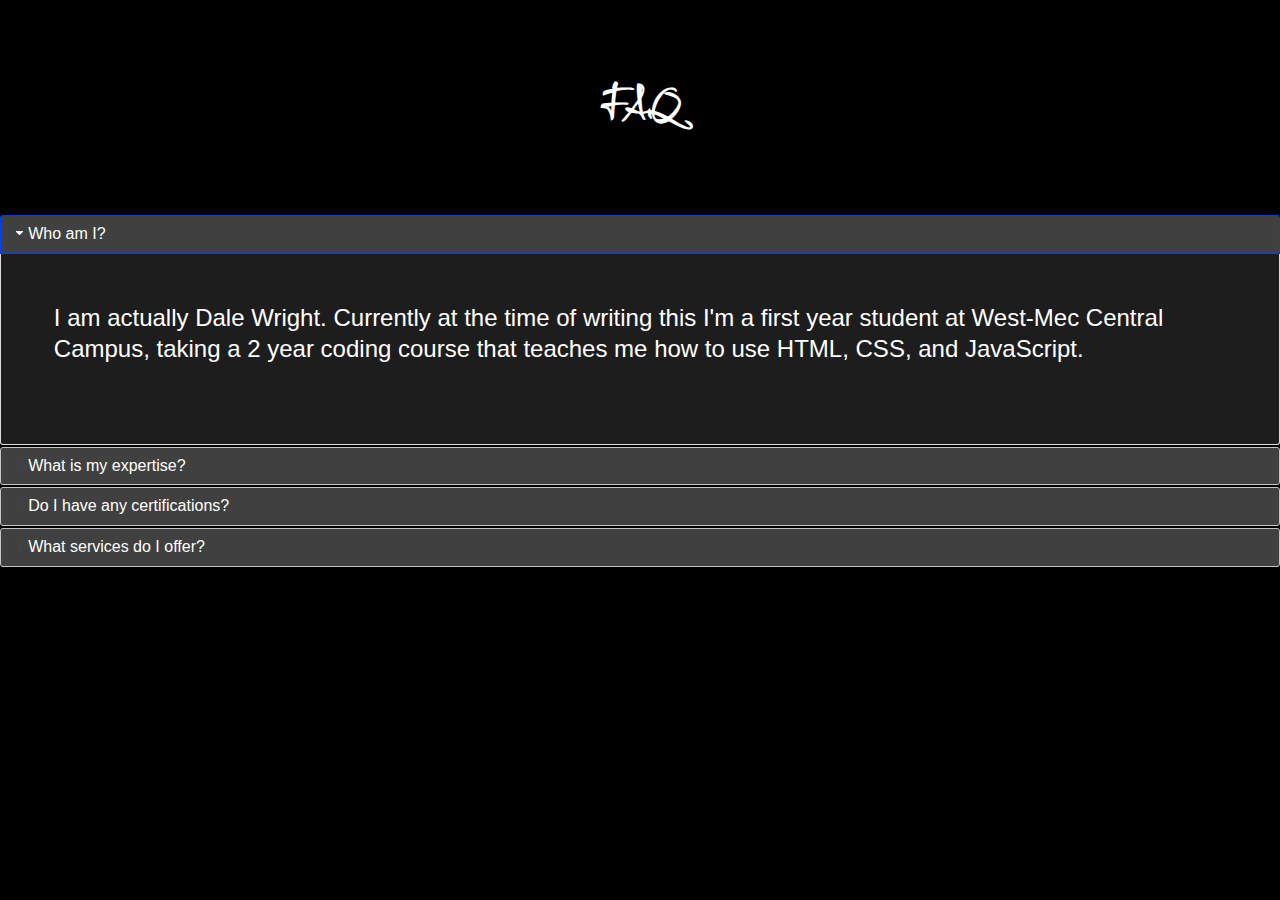
<file: third.html>
<!DOCTYPE html>
<html lang="en">
<head>
    <link rel="stylesheet" href="jquery-ui/jquery-ui.min.css">
    <link rel="stylesheet" href="jquery-ui/jquery-ui.structure.css">
    <link rel="stylesheet" href="jquery-ui/jquery-ui.theme.css">
    <link rel="stylesheet" href="jquery-ui/jquery-ui.css">
    <link rel="stylesheet" href="style2.css"/>
    <link rel="preconnect" href="https://fonts.googleapis.com">
    <link rel="preconnect" href="https://fonts.gstatic.com" crossorigin>
    <link href="https://fonts.googleapis.com/css2?family=Comforter&display=swap" rel="stylesheet">
    <meta charset="UTF-8">
    <meta http-equiv="X-UA-Compatible" content="IE=edge">
    <meta name="viewport" content="width=device-width, initial-scale=1.0">
    <title>FAQ</title>
</head>
<body>
    <h1>FAQ</h1>
    <!--jQuery Accordion Widget-->
    <div id="accordion">
        <h3 class="subheading">Who am I?</h3>
        <div class="acbody">
          <p>
          I am actually Dale Wright. Currently at the time of writing this I'm a first year student at West-Mec Central Campus, taking a 2 year coding course that teaches me how to use HTML, CSS, and JavaScript.
          </p>
        </div>
        <h3 class="subheading">What is my expertise?</h3>
        <div class="acbody">
          <p>
          I wouldn't say I necessarily have an expertise at the moment, I do have somethings that I am good at though, such as Coding for example, Graphic Design, and also Digital/Traditional Art.
          </p>
        </div>
        <h3 class="subheading">Do I have any certifications?</h3>
        <div class="acbody">
          <p>
          Currently the only certification that I have at the moment is a Adobe Graphic Design Certification. Basically it means I am certified in using Adobe products such as Photoshop and Illustrator. Around 2023/2024 I will finis my West-Mec course and will be certified by Microsoft.
          </p>
        </div>
        <h3 class="subheading">What services do I offer?</h3>
        <div class="acbody">
          <p>
          None, I do not actually offer any services at this time as I am a student and not an employee nor freelancer at the moment.
          </p>
        </div>
      </div>
</body>
<script src="js/jquery-3.6.0.js"></script>
  <script src="jquery-ui/jquery-ui.js"></script>
  <script>
  $( function() {
    $( "#accordion" ).accordion();
  } );
  </script>
</html>
</file>
<file: style.css>
html{
    background-color:black;
}

body{
    width:100%;
    margin:0;
}

.flex-container{
    display:flex;
    background-color:black;
    justify-content: right;
}

.flex-container>div{
    background-color:rgb(29, 29, 29);
    margin:10px;
    padding:10px;
    font-size:25px;
    color:white;
    border-radius:3px;
}

.flex-container>a{
    background-color:rgb(29, 29, 29);
    margin:10px;
    padding:10px;
    font-size:25px;
    text-decoration:none;
    color:white;
    border-radius:3px;
}

#headerimg{
    width:100%;
}

#heading1{
    font-family: 'Comforter', cursive;
    font-size:5rem;
    margin-top:-400px;
    margin-left:400px;
    text-align:center;
    padding:20px;
    color:white;
}

#heading2{
    font-family: 'Comforter', cursive;
    font-size:5rem;
    margin-top:-400px;
    margin-left:400px;
    text-align:center;
    padding:20px;
    color:white;
}

#sect{
    margin-top:400px;
}

.acbody{
    background-color:rgb(29, 29, 29);
    color:white;
}

.subheading{
    font-size:1rem;
    padding:20px;
    background-color:rgb(64, 64, 64);
    color:white;
    margin-top:200px;
}

p{
    color:white;
    text-align:center;
}

.ui-progressbar-value{
    background-color:rgb(0, 110, 255);
}

footer{
    background-color:black;
    color:white;
    text-align:center;
}
</file>
<file: style2.css>
html{
    background-color:black;
    color:white;
}

body{
    width:100%;
    margin:0;
}

h1{
    padding:50px;
    text-align:center;
    font-size:42px;
    font-family: 'Comforter', cursive;
}

.subheading{
    background-color:rgb(64, 64, 64);
    color:white;
}

.acbody{
    background-color:rgb(29, 29, 29);
    color:white;
    font-size:24px;
}
</file>
